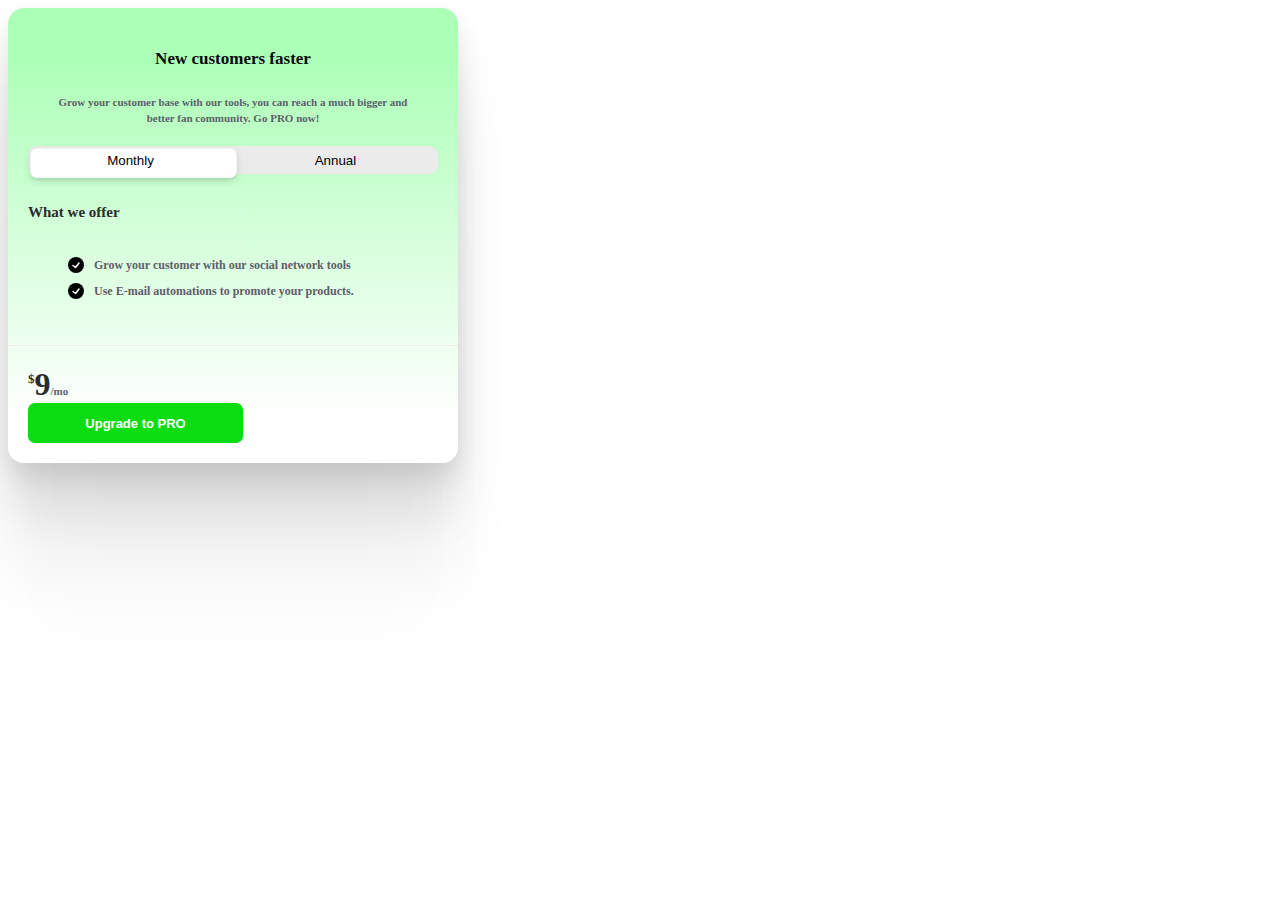
<file: index.html>
<!DOCTYPE html>
<html lang="en">
<head>
    <meta charset="UTF-8">
    <meta name="viewport" content="width=device-width, initial-scale=1.0">
    <title>Subscripton Page</title>
    <link rel="stylesheet" href="style.css">
</head>
<body>
    
    <div class="modal">
        <form class="form">
            <div class="banner"></div>
            <label class="title">New customers faster</label>
            <p class="description">
                Grow your customer base with our tools, you can reach a much bigger and better fan community. Go PRO now! 

            </p>
            <div class="tab-container">
                <button class="tab tab--1">Monthly</button>
                <button class="tab tab--2">Annual</button>
                <div class="indicator"></div>
            </div>

            <div class="benefits">
                <span>What we offer</span>
                <ul>
                    <li>
                        <svg xmlns="http://www.w3.org/2000/svg" fill="none" viewBox="0 0 16 16" height="16" width="16">
                            <rect fill="black" rx="8" height="16" width="16"></rect>
                            <path stroke-linejoin="round" stroke-linecap="round" stroke-width="1.5" stroke="white" d="M5 8.5L7.5 10.5L11 6"></path>
                          </svg>
                        <span>Grow your customer with our social network tools</span>
                    </li>
                    <li>
                        <svg xmlns="http://www.w3.org/2000/svg" fill="none" viewBox="0 0 16 16" height="16" width="16">
                            <rect fill="black" rx="8" height="16" width="16"></rect>
                            <path stroke-linejoin="round" stroke-linecap="round" stroke-width="1.5" stroke="white" d="M5 8.5L7.5 10.5L11 6"></path>
                          </svg>
                        <span>Use E-mail automations to promote your products.</span>
                    </li>
                </ul>
            </div>

            <div class="modal--footer">
                <label class="price">
                    <sup>$</sup>9<sub>/mo</sub>
                </label>
                <button class="upgrade-btn"> 
                    Upgrade to PRO
                </button>
            </div> 
        </form>
    </div>
</file>
<file: style.css>
.modal{
    width: 450px;
    box-shadow: 0px 187px 75px rgba(0, 0, 0, 0.01), 0px 105px 63px rgba(0, 0, 0, 0.05), 0px 47px 47px rgba(0, 0, 0, 0.09), 0px 12px 26px rgba(0, 0, 0, 0.1), 0px 0px 0px rgba(0, 0, 0, 0.1);
    border-radius: 16px;
    background: linear-gradient(180deg, #abffb6 10%, #FFFFFF 90%);
} 

.banner{
  width: 100%;
  height: 30px;
  margin: 0;
  background-size: 100%;
  background-repeat: no-repeat;
}

.title{
  font-weight: 700;
  font-size: 17px;
  line-height: 21px;
  /* border: 2px solid; */
  text-align: center;
  color: #09090b;
  margin-bottom: 15px; /*kya kaam hua isse */
}
.description{
   /* border: 2px solid; */
  max-width: 80%;
  margin: auto;
  font-weight: 600;
  font-size: 11px;
  line-height: 16px;
  text-align: center;
  color: #5F5D6B;
}

.tab-container{
  display: flex;
  flex-direction: row;
  align-items: flex-start;
  position: relative;
  background-color: #ebebec;
  border-radius: 9px;
  margin: 10px 20px 0px 20px;
}
.indicator{
  content: " ";
  width: 50%;
  border: 0.5px solid rgba(0, 0, 0, 0.04);
  height: 28px;
  background: #FFFFFF;
  position: absolute;
  top: 2px;
  left: 2px;
  z-index: 9;
  box-shadow: 0px 3px 8px rgba(0, 0, 0, 0.12), 0px 3px 1px rgba(0, 0, 0, 0.04);
  border-radius: 7px;
  transition: all 0.2s ease-out;  
}

.tab{
  width: 50%;
  height: 28px;
  position: relative;
  z-index: 98;
  background-color: transparent;
  border: 0;
  outline: none;
  flex: none;
  align-self: stretch;
  flex-grow: 1;
  cursor: pointer;
  font-weight: 500;
}
.tab--1:hover ~ .indicator{
  left: 2px;
}
.tab--2:hover ~ .indicator{
  left:calc(50% - 2px);
}

.benefits{
  padding: 20px;
  display: flex;
  flex-direction: column;
  gap: 20px;
}
.benefits > span{
  font-size: 15px;
  color: #2B2B2F;
  font-weight: 700;
}
.benefits ul{
  display: flex;
  flex-direction: column;
  gap: 10px;
}
.benefits ul li{
  display: flex;
  align-items: center;
  justify-content: flex-start;
  gap: 10px;
}
.benefits ul li span{
  font-weight: 600;
  font-size: 12px;
  color: #5F5D6B;
}
.modal--footer{
  position: relative;
  align-items: center;
  justify-content: space-between;
  padding: 20px;
  border-top: 1px solid#ebebec;
}

.price{
  position: relative;
  font-size: 32px;
  color: #2B2B2F;
  font-weight: 900;
}
.price sup{
  font-size: 13px;
}
.price sub{
  width: fit-content;
  position: absolute;
  font-size: 11px;
  color: #5F5D6B;
  bottom: 5px;
  display: inline-block;
}
.upgrade-btn{
  display: flex;
  flex-direction: row;
  justify-content: center;
  align-items: center;
  width: 215px;
  height: 40px;
  background: #0bdd12;
  box-shadow: 0px 0.5px 0.5px #EFEFEF;
  border-radius: 7px;
  border: 0;
  outline: none;
  color: #FFFFFF;
  font-size: 13px;
  font-weight: 600;
  transition: all 0.3s cubic-bezier(0.15, 0.83, 0.66, 1);
}
.upgrade-btn:hover{
  background-color: #07b90d;
}

.form{
  display: flex;
  flex-direction: column;
  gap: 10px;
}
</file>
